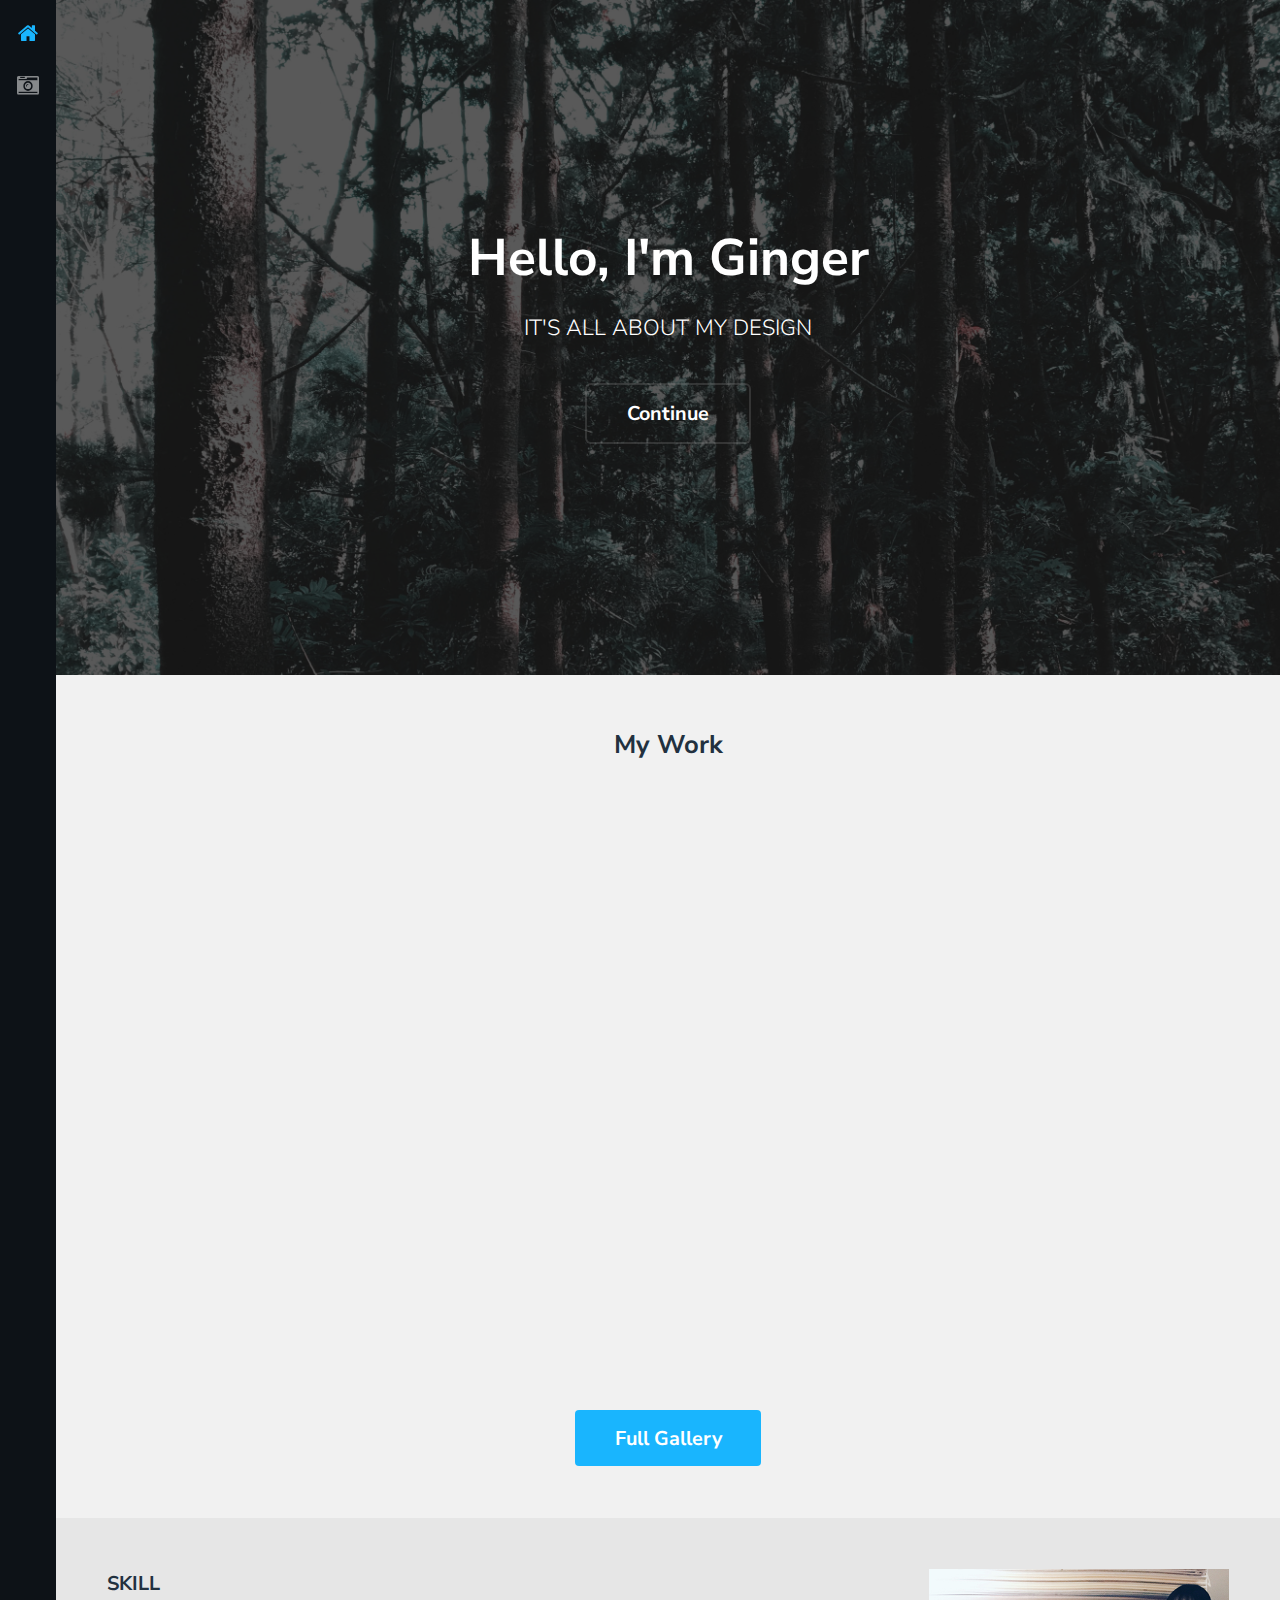
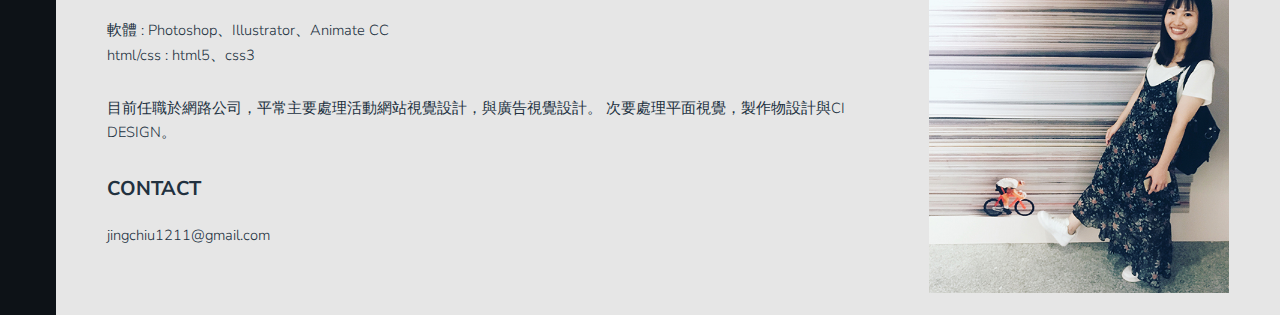
<file: index.html>
<!DOCTYPE HTML>

<html>
	<head>
		<title>Ginger's Portfolio</title>
		<meta charset="utf-8" />
		<meta name="viewport" content="width=device-width, initial-scale=1" />
		<link rel="stylesheet" href="assets/css/main.css" />
	</head>
	<body>
		<div class="page-wrap">

			<!-- Nav -->
				<nav id="nav">
					<ul>
						<li><a href="index.html" class="active"><span class="icon fa-home"></span></a></li>
						<li><a href="gallery.html"><span class="icon fa-camera-retro"></span></a></li>

					</ul>
				</nav>

			<!-- Main -->
				<section id="main">

					<!-- Banner -->
						<section id="banner">
							<div class="inner">
								<h1>Hello, I'm Ginger</h1>
								<p>IT'S ALL ABOUT MY DESIGN</p>
								<ul class="actions">
									<li><a href="#galleries" class="button alt scrolly big">Continue</a></li>
								</ul>
							</div>
						</section>

					<!-- Gallery -->
						<section id="galleries">

							<!-- Photo Galleries -->
								<div class="gallery">
									<header class="special">
										<h2>My Work</h2>
									</header>
									<div class="content">
										<div class="media">
											<a href="images/fulls/01.jpg"><img src="images/thumbs/01.jpg" alt="dsffzsfsdf" title="汽車廣告模擬設計" /></a>
										</div>
										<div class="media">
											<a href="images/fulls/02.jpg"><img src="images/thumbs/02.jpg" alt="" title="LEE牛仔褲活動頁" /></a>
										</div>
										<div class="media">
											<a href="images/fulls/03.jpg"><img src="images/thumbs/03.jpg" alt="" title="明信片傳情活動" /></a>
										</div>
										<div class="media">
											<a href="images/fulls/04.jpg"><img src="images/thumbs/04.jpg" alt="" title="新加坡旅遊局" /></a>
										</div>
										<div class="media">
											<a href="images/fulls/05.jpg"><img src="images/thumbs/05.jpg" alt="" title="香氛廣告" /></a>
										</div>
										<div class="media">
											<a href="images/fulls/06.jpg"><img src="images/thumbs/06.jpg" alt="" title="美國牛牛丼活動" /></a>
										</div>
										<div class="media">
											<a href="images/fulls/07.jpg"><img src="images/thumbs/07.jpg" alt="" title="茶裏王活動頁面" /></a>
										</div>
										<div class="media">
											<a href="images/fulls/08.jpg"><img src="images/thumbs/08.jpg" alt="" title="華航活動網站" /></a>
										</div>
									</div>
									<footer>
										<a href="gallery.html" class="button big">Full Gallery</a>
									</footer>
								</div>
						</section>

					<!-- Contact -->
						<section id="contact">
							<!-- Social -->
								<div class="social column">
									<img src="images/me.jpg" width="300px"></img>
									<div class="text">
									<h3>SKILL</h3>
									<p>軟體 : Photoshop、Illustrator、Animate CC<br>
									   html/css : html5、css3<br>
									</p>
									<p>
									目前任職於網路公司，平常主要處理活動網站視覺設計，與廣告視覺設計。
									次要處理平面視覺，製作物設計與CI DESIGN。
									</p>
									<h3>CONTACT</h3>
									<p>jingchiu1211@gmail.com</p>
									</div>
								</div>

							<!-- Form -->
								<!-- <div class="column">
									
								</div> -->

						</section>

					
				</section>
		</div>

		<!-- Scripts -->
			<script src="assets/js/jquery.min.js"></script>
			<script src="assets/js/jquery.poptrox.min.js"></script>
			<script src="assets/js/jquery.scrolly.min.js"></script>
			<script src="assets/js/skel.min.js"></script>
			<script src="assets/js/util.js"></script>
			<script src="assets/js/main.js"></script>

	</body>
</html>
</file>
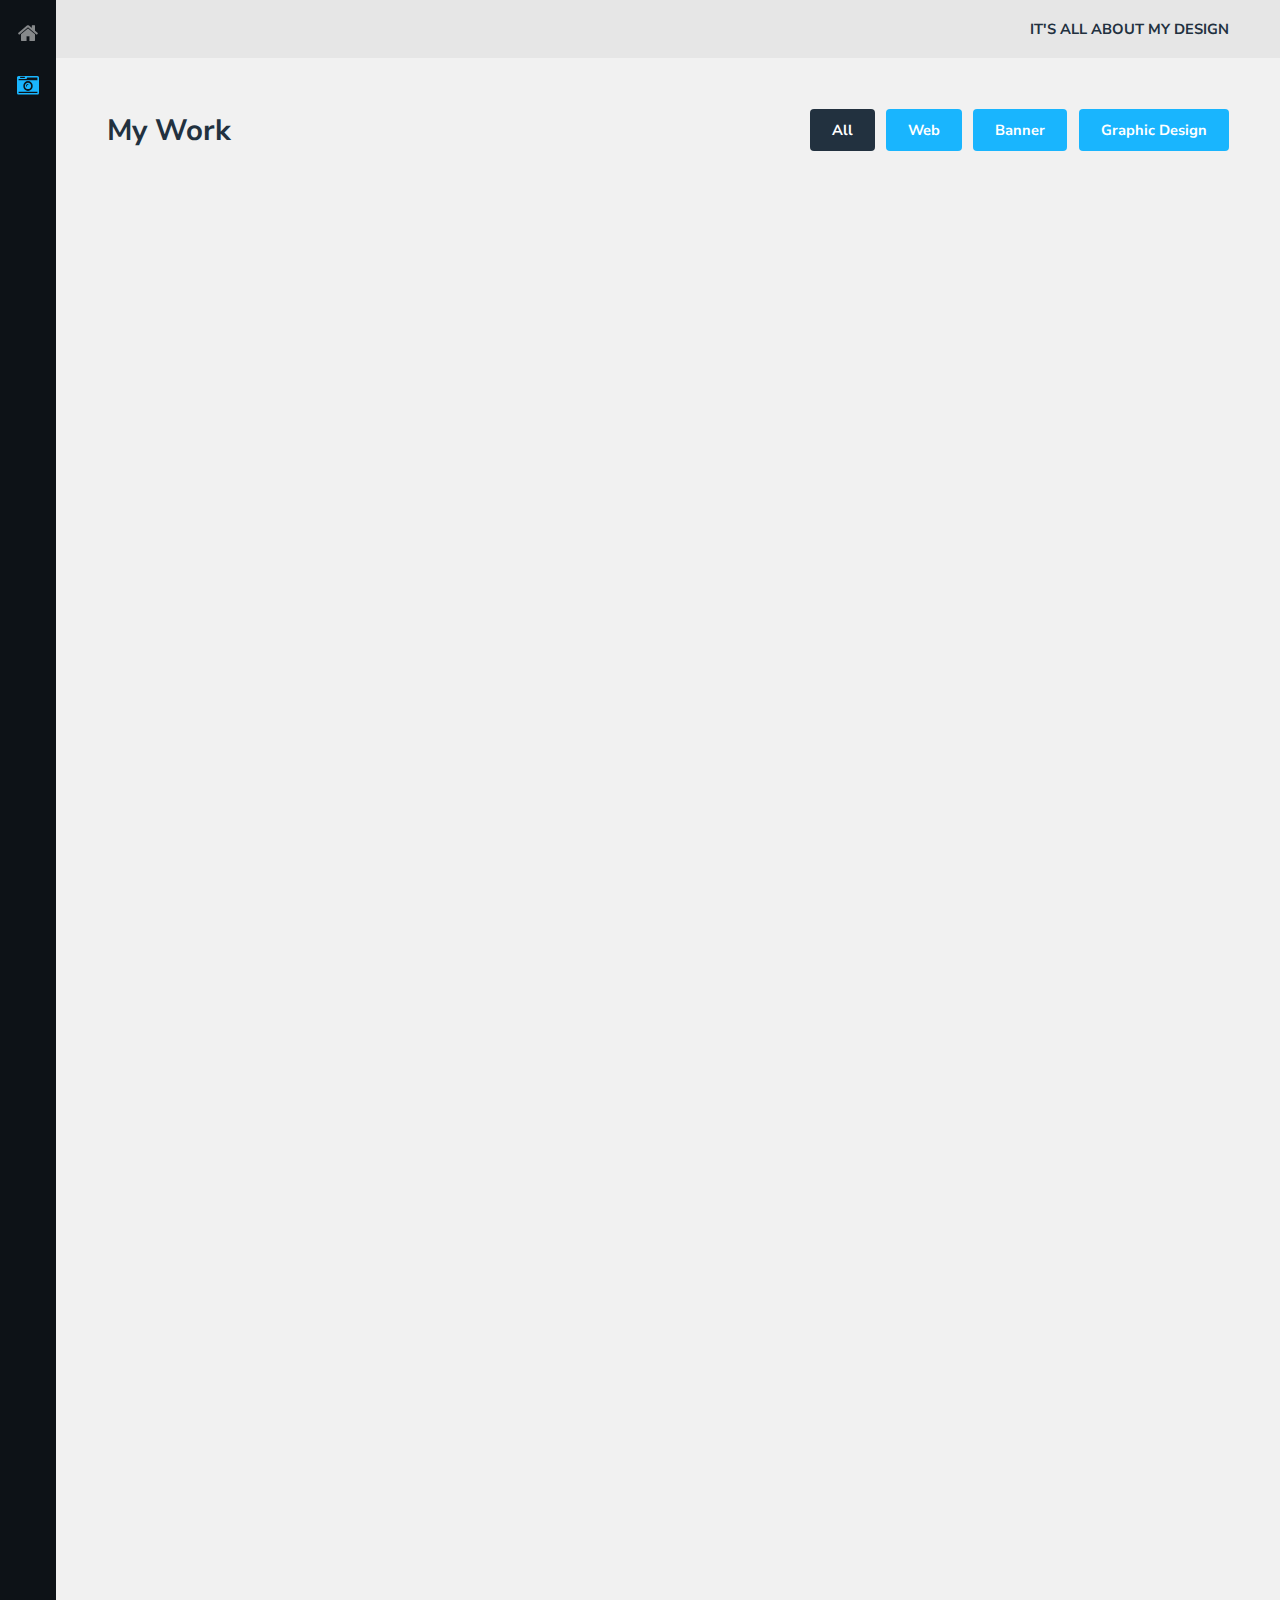
<file: gallery.html>
<!DOCTYPE HTML>

<html>
	<head>
		<title>Ginger's Portfolio</title>
		<meta charset="utf-8" />
		<meta name="viewport" content="width=device-width, initial-scale=1" />
		<link rel="stylesheet" href="assets/css/main.css" />
	</head>
	<body>
		<div class="page-wrap">

			<!-- Nav -->
				<nav id="nav">
					<ul>
						<li><a href="index.html"><span class="icon fa-home"></span></a></li>
						<li><a href="gallery.html" class="active"><span class="icon fa-camera-retro"></span></a></li>

					</ul>
				</nav>

			<!-- Main -->
				<section id="main">

					<!-- Header -->
						<header id="header">
							<div>IT'S ALL ABOUT MY DESIGN</div>
						</header>

					<!-- Gallery -->
						<section id="galleries">

							<!-- Photo Galleries -->
								<div class="gallery">

									<!-- Filters -->
										<header>
											<h1>My Work</h1>
											<ul class="tabs">
												<li><a href="#" data-tag="all" class="button active">All</a></li>
												<li><a href="#" data-tag="web" class="button">Web</a></li>
												<li><a href="#" data-tag="banner" class="button">Banner</a></li>
												<li><a href="#" data-tag="graphic design" class="button">Graphic Design</a></li>
											</ul>
										</header>

										<div class="content">
											<div class="media all graphic design">
												<a href="images/fulls/01.jpg"><img src="images/thumbs/01.jpg" alt="" title="汽車廣告模擬設計" /></a>
											</div>
											<div class="media all web">
												<a href="images/fulls/02.jpg"><img src="images/thumbs/02.jpg" alt="" title="LEE牛仔褲活動頁" /></a>
											</div>
											<div class="media all web">
												<a href="images/fulls/03.jpg"><img src="images/thumbs/03.jpg" alt="" title="明信片傳情活動" /></a>
											</div>
											<div class="media all web">
												<a href="images/fulls/04.jpg"><img src="images/thumbs/04.jpg" alt="" title="新加坡旅遊局" /></a>
											</div>
											<div class="media all banner">
												<a href="images/fulls/05.jpg"><img src="images/thumbs/05.jpg" alt="" title="香氛廣告" /></a>
											</div>
											<div class="media all web">
												<a href="images/fulls/06.jpg"><img src="images/thumbs/06.jpg" alt="" title="美國牛牛丼活動" /></a>
											</div>
											<div class="media all web">
												<a href="images/fulls/07.jpg"><img src="images/thumbs/07.jpg" alt="" title="茶裏王活動頁面" /></a>
											</div>
											<div class="media all web">
												<a href="images/fulls/08.jpg"><img src="images/thumbs/08.jpg" alt="" title="華航活動網站" /></a>
											</div>
											<div class="media all web">
												<a href="images/fulls/09.jpg"><img src="images/thumbs/09.jpg" alt="" title="國泰航空" /></a>
											</div>
											<div class="media all web">
												<a href="images/fulls/10.jpg"><img src="images/thumbs/10.jpg" alt="" title="資生堂" /></a>
											</div>
											<div class="media all graphic design">
												<a href="images/fulls/11.jpg"><img src="images/thumbs/11.jpg" alt="" title="主題牆面設計" /></a>
											</div>
											<div class="media all graphic design">
												<a href="images/fulls/12.jpg"><img src="images/thumbs/12.jpg" alt="" title="插畫海報設計" /></a>
											</div>
											<div class="media all web">
												<a href="images/fulls/13.jpg"><img src="images/thumbs/13.jpg" alt="" title="僑商寶島金頭腦" /></a>
											</div>
											<div class="media all web">
												<a href="images/fulls/14.jpg"><img src="images/thumbs/14.jpg" alt="" title="寶多福活動網站" /></a>
											</div>
											<div class="media all web">
												<a href="images/fulls/15.jpg"><img src="images/thumbs/15.jpg" alt="" title="澳門旅遊局" /></a>
											</div>
											<div class="media all graphic design">
												<a href="images/fulls/16.jpg"><img src="images/thumbs/16.jpg" alt="" title="母親節廣告" /></a>
											</div>		
											<div class="media all web">
												<a href="images/fulls/17.jpg"><img src="images/thumbs/17.jpg" alt="" title="母親節活動網站" /></a>
											</div>
											<div class="media all web">
												<a href="images/fulls/18.jpg"><img src="images/thumbs/18.jpg" alt="" title="BANQ單頁式網站" /></a>
											</div>
											<div class="media all banner">
												<a href="images/fulls/19.jpg"><img src="images/thumbs/19.jpg" alt="" title="凡士林廣告" /></a>
											</div>
											<div class="media all banner">
												<a href="images/fulls/20.jpg"><img src="images/thumbs/20.jpg" alt="" title="華歌爾廣告" /></a>
											</div>
											<div class="media all graphic design">
												<a href="images/fulls/21.jpg"><img src="images/thumbs/21.jpg" alt="" title="僑商聖誕edm" /></a>
											</div>
											<div class="media all banner">
												<a href="images/fulls/22.jpg"><img src="images/thumbs/22.jpg" alt="" title="僑商活動廣告" /></a>
											</div>
											<div class="media all web">
												<a href="images/fulls/23.jpg"><img src="images/thumbs/23.jpg" alt="" title="styleMe口碑活動網站" /></a>
											</div>
											<div class="media all banner">
												<a href="images/fulls/24.jpg"><img src="images/thumbs/24.jpg" alt="" title="百憂廣告" /></a>
											</div>
										</div>
								</div>
						</section>

					
					

		<!-- Scripts -->
			<script src="assets/js/jquery.min.js"></script>
			<script src="assets/js/jquery.poptrox.min.js"></script>
			<script src="assets/js/jquery.scrolly.min.js"></script>
			<script src="assets/js/skel.min.js"></script>
			<script src="assets/js/util.js"></script>
			<script src="assets/js/main.js"></script>

	</body>
</html>
</file>
<file: assets/css/main.css>
@import url(font-awesome.min.css);
@import url("https://fonts.googleapis.com/css?family=Nunito+Sans:300,400,600");

/*
	Snapshot by TEMPLATED
	templated.co @templatedco
	Released for free under the Creative Commons Attribution 3.0 license (templated.co/license)
*/

/* Reset */

	html, body, div, span, applet, object, iframe, h1, h2, h3, h4, h5, h6, p, blockquote, pre, a, abbr, acronym, address, big, cite, code, del, dfn, em, img, ins, kbd, q, s, samp, small, strike, strong, sub, sup, tt, var, b, u, i, center, dl, dt, dd, ol, ul, li, fieldset, form, label, legend, table, caption, tbody, tfoot, thead, tr, th, td, article, aside, canvas, details, embed, figure, figcaption, footer, header, hgroup, menu, nav, output, ruby, section, summary, time, mark, audio, video {
		margin: 0;
		padding: 0;
		border: 0;
		font-size: 100%;
		font: inherit;
		vertical-align: baseline;
	}

	article, aside, details, figcaption, figure, footer, header, hgroup, menu, nav, section {
		display: block;
	}

	body {
		line-height: 1;
	}

	ol, ul {
		list-style: none;
	}

	blockquote, q {
		quotes: none;
	}

	blockquote:before, blockquote:after, q:before, q:after {
		content: '';
		content: none;
	}

	table {
		border-collapse: collapse;
		border-spacing: 0;
	}

	body {
		-webkit-text-size-adjust: none;
	}

/* Box Model */

	*, *:before, *:after {
		-moz-box-sizing: border-box;
		-webkit-box-sizing: border-box;
		box-sizing: border-box;
	}

/* Basic */

	@-ms-viewport {
		width: device-width;
	}

	body {
		-ms-overflow-style: scrollbar;
	}

	@media screen and (max-width: 480px) {

		html, body {
			min-width: 320px;
		}

	}

	body {
		background: #fff;
	}

		body.is-loading *, body.is-loading *:before, body.is-loading *:after {
			-moz-animation: none !important;
			-webkit-animation: none !important;
			-ms-animation: none !important;
			animation: none !important;
			-moz-transition: none !important;
			-webkit-transition: none !important;
			-ms-transition: none !important;
			transition: none !important;
		}

/* Type */

	body {
		background-color: #fff;
		color: #22313F;
	}

	body, input, select, textarea {
		font-family: "Nunito Sans", Arial, Helvetica, sans-serif;
		font-size: 13pt;
		font-weight: 300;
		line-height: 1.65;
	}

		@media screen and (max-width: 1680px) {

			body, input, select, textarea {
				font-size: 11pt;
			}

		}

		@media screen and (max-width: 1280px) {

			body, input, select, textarea {
				font-size: 11pt;
			}

		}

		@media screen and (max-width: 980px) {

			body, input, select, textarea {
				font-size: 11pt;
			}

		}

		@media screen and (max-width: 736px) {

			body, input, select, textarea {
				font-size: 12pt;
			}

		}

		@media screen and (max-width: 480px) {

			body, input, select, textarea {
				font-size: 12pt;
			}

		}

	a {
		text-decoration: underline;
		color: #19B5FE;
	}

		a:hover {
			text-decoration: none;
			color: #019be3;
		}

	strong, b {
		font-weight: 700;
	}

	em, i {
		font-style: italic;
	}

	p {
		margin: 0 0 2em 0;
	}

	h1, h2, h3, h4, h5, h6 {
		font-weight: 700;
		line-height: 1.5;
		margin: 0 0 1em 0;
	}

		h1 a, h2 a, h3 a, h4 a, h5 a, h6 a {
			color: inherit;
			text-decoration: none;
		}

	h1 {
		font-size: 2em;
	}

		@media screen and (max-width: 480px) {

			h1 {
				font-size: 1.5em;
			}

		}

	h2 {
		font-size: 1.75em;
	}

		@media screen and (max-width: 480px) {

			h2 {
				font-size: 1.4em;
			}

		}

	h3 {
		font-size: 1.35em;
	}

	h4 {
		font-size: 1.1em;
	}

	h5 {
		font-size: 0.9em;
	}

	h6 {
		font-size: 0.7em;
	}

	sub {
		font-size: 0.8em;
		position: relative;
		top: 0.5em;
	}

	sup {
		font-size: 0.8em;
		position: relative;
		top: -0.5em;
	}

	blockquote {
		border-left: solid 4px;
		font-style: italic;
		margin: 0 0 2em 0;
		padding: 0.5em 0 0.5em 2em;
	}

	code {
		border-radius: 4px;
		border: solid 1px;
		font-family: "Courier New", monospace;
		font-size: 0.9em;
		margin: 0 0.25em;
		padding: 0.25em 0.65em;
	}

	pre {
		-webkit-overflow-scrolling: touch;
		font-family: "Courier New", monospace;
		font-size: 0.9em;
		margin: 0 0 2em 0;
	}

		pre code {
			display: block;
			line-height: 1.75;
			padding: 1em 1.5em;
			overflow-x: auto;
		}

	hr {
		border: 0;
		border-bottom: solid 1px;
		margin: 2em 0;
	}

		hr.major {
			margin: 3em 0;
		}

	.align-left {
		text-align: left;
	}

	.align-center {
		text-align: center;
	}

	.align-right {
		text-align: right;
	}

/* Box */

	.box {
		border-radius: 4px;
		border: solid 1px rgba(144, 144, 144, 0.25);
		margin-bottom: 2em;
		padding: 1.5em;
	}

		.box > :last-child,
		.box > :last-child > :last-child,
		.box > :last-child > :last-child > :last-child {
			margin-bottom: 0;
		}

		.box.alt {
			border: 0;
			border-radius: 0;
			padding: 0;
		}

/* Button */

	input[type="submit"],
	input[type="reset"],
	input[type="button"],
	button,
	.button {
		-moz-appearance: none;
		-webkit-appearance: none;
		-ms-appearance: none;
		appearance: none;
		-moz-transition: background-color 0.2s ease-in-out, color 0.2s ease-in-out;
		-webkit-transition: background-color 0.2s ease-in-out, color 0.2s ease-in-out;
		-ms-transition: background-color 0.2s ease-in-out, color 0.2s ease-in-out;
		transition: background-color 0.2s ease-in-out, color 0.2s ease-in-out;
		background: #19B5FE;
		color: #FFF;
		border-radius: 4px;
		border: 0;
		cursor: pointer;
		display: inline-block;
		font-weight: 700;
		height: 2.85em;
		line-height: 2.95em;
		padding: 0 1.5em;
		text-align: center;
		text-decoration: none;
		white-space: nowrap;
	}

		input[type="submit"].active,
		input[type="reset"].active,
		input[type="button"].active,
		button.active,
		.button.active {
			color: #FFF;
			background: #22313F;
		}

			input[type="submit"].active:hover,
			input[type="reset"].active:hover,
			input[type="button"].active:hover,
			button.active:hover,
			.button.active:hover {
				color: #FFF;
				background: #22313F;
			}

		input[type="submit"]:hover,
		input[type="reset"]:hover,
		input[type="button"]:hover,
		button:hover,
		.button:hover {
			color: #FFF;
			background: #019be3;
		}

		input[type="submit"].alt,
		input[type="reset"].alt,
		input[type="button"].alt,
		button.alt,
		.button.alt {
			background: none;
			box-shadow: 0 0 0 2px rgba(144, 144, 144, 0.25);
		}

			input[type="submit"].alt:hover,
			input[type="reset"].alt:hover,
			input[type="button"].alt:hover,
			button.alt:hover,
			.button.alt:hover {
				background: rgba(144, 144, 144, 0.075);
				box-shadow: 0 0 0 2px rgba(144, 144, 144, 0.25);
			}

		input[type="submit"].icon,
		input[type="reset"].icon,
		input[type="button"].icon,
		button.icon,
		.button.icon {
			padding-left: 1.35em;
		}

			input[type="submit"].icon:before,
			input[type="reset"].icon:before,
			input[type="button"].icon:before,
			button.icon:before,
			.button.icon:before {
				margin-right: 0.5em;
			}

		input[type="submit"].fit,
		input[type="reset"].fit,
		input[type="button"].fit,
		button.fit,
		.button.fit {
			display: block;
			margin: 0 0 1em 0;
			width: 100%;
		}

		input[type="submit"].small,
		input[type="reset"].small,
		input[type="button"].small,
		button.small,
		.button.small {
			font-size: 0.8em;
		}

		input[type="submit"].big,
		input[type="reset"].big,
		input[type="button"].big,
		button.big,
		.button.big {
			font-size: 1.35em;
			padding: 0 2em;
		}

		input[type="submit"].disabled, input[type="submit"]:disabled,
		input[type="reset"].disabled,
		input[type="reset"]:disabled,
		input[type="button"].disabled,
		input[type="button"]:disabled,
		button.disabled,
		button:disabled,
		.button.disabled,
		.button:disabled {
			-moz-pointer-events: none;
			-webkit-pointer-events: none;
			-ms-pointer-events: none;
			pointer-events: none;
			opacity: 0.25;
		}

		@media screen and (max-width: 480px) {

			input[type="submit"],
			input[type="reset"],
			input[type="button"],
			button,
			.button {
				padding: 0;
			}

		}

/* Contact */

	#contact {
		display: -ms-flexbox;
		-ms-flex-pack: justify;
		display: -moz-flex;
		display: -webkit-flex;
		display: -ms-flex;
		display: flex;
		-moz-flex-wrap: wrap;
		-webkit-flex-wrap: wrap;
		-ms-flex-wrap: wrap;
		flex-wrap: wrap;
		-moz-justify-content: space-between;
		-webkit-justify-content: space-between;
		-ms-justify-content: space-between;
		justify-content: space-between;
		background: #ececec;
	}

		#contact form {
			margin: 0;
		}

		#contact .icons {
			margin-bottom: 1em;
		}

		#contact .column {
			padding: 3.5em 0 1.5em 0;
			padding-left: 3.5em;
			padding-right: 3.5em;
			width: 100%;
		}
		#contact .text {
			float: left;
			width: 70%;
		}
		#contact img {
			float: right;
			width: 300px;
		}


			#contact .column.social {
				background: #e6e6e6;
			}

			@media screen and (max-width: 980px) {

				#contact .column {
					padding: 2em 0 0.1em 0;
					padding-left: 2em;
					padding-right: 2em;
				}

			}

			@media screen and (max-width: 736px) {

				#contact .column {
					width: 100%;
				}

			}

			@media screen and (max-width: 480px) {

				#contact .column {
					padding: 1em 0 0.1em 0;
					padding-left: 1em;
					padding-right: 1em;
				}

			}

/* Form */

	form {
		margin: 0 0 2em 0;
	}

		form .field {
			margin-bottom: 1.5em;
		}

			form .field.half {
				display: inline-block;
				width: 48%;
			}

				form .field.half.first {
					margin-right: 2.5%;
				}

		@media screen and (max-width: 980px) {

			form .field.half {
				display: block;
				width: 100%;
			}

				form .field.half.first {
					margin-right: 0;
				}

		}

	label {
		display: block;
		font-size: 0.9em;
		font-weight: 700;
		margin: 0 0 1em 0;
	}

	input[type="text"],
	input[type="password"],
	input[type="email"],
	select,
	textarea {
		-moz-appearance: none;
		-webkit-appearance: none;
		-ms-appearance: none;
		appearance: none;
		border-radius: 4px;
		border: solid 1px rgba(25, 181, 254, 0.25);
		color: inherit;
		display: block;
		outline: 0;
		padding: 0 1em;
		text-decoration: none;
		width: 100%;
	}

		input[type="text"]:invalid,
		input[type="password"]:invalid,
		input[type="email"]:invalid,
		select:invalid,
		textarea:invalid {
			box-shadow: none;
		}

		input[type="text"]:active, input[type="text"]:focus,
		input[type="password"]:active,
		input[type="password"]:focus,
		input[type="email"]:active,
		input[type="email"]:focus,
		select:active,
		select:focus,
		textarea:active,
		textarea:focus {
			border: solid 1px #19B5FE;
		}

	.select-wrapper {
		text-decoration: none;
		display: block;
		position: relative;
	}

		.select-wrapper:before {
			-moz-osx-font-smoothing: grayscale;
			-webkit-font-smoothing: antialiased;
			font-family: FontAwesome;
			font-style: normal;
			font-weight: normal;
			text-transform: none !important;
		}

		.select-wrapper:before {
			content: '\f078';
			display: block;
			height: 2.75em;
			line-height: 2.75em;
			pointer-events: none;
			position: absolute;
			right: 0;
			text-align: center;
			top: 0;
			width: 2.75em;
		}

		.select-wrapper select::-ms-expand {
			display: none;
		}

	input[type="text"],
	input[type="password"],
	input[type="email"],
	select {
		height: 2.75em;
	}

	textarea {
		padding: 0.75em 1em;
	}

	input[type="checkbox"],
	input[type="radio"] {
		-moz-appearance: none;
		-webkit-appearance: none;
		-ms-appearance: none;
		appearance: none;
		display: block;
		float: left;
		margin-right: -2em;
		opacity: 0;
		width: 1em;
		z-index: -1;
	}

		input[type="checkbox"] + label,
		input[type="radio"] + label {
			text-decoration: none;
			cursor: pointer;
			display: inline-block;
			font-size: 1em;
			font-weight: 300;
			padding-left: 2.4em;
			padding-right: 0.75em;
			position: relative;
		}

			input[type="checkbox"] + label:before,
			input[type="radio"] + label:before {
				-moz-osx-font-smoothing: grayscale;
				-webkit-font-smoothing: antialiased;
				font-family: FontAwesome;
				font-style: normal;
				font-weight: normal;
				text-transform: none !important;
			}

			input[type="checkbox"] + label:before,
			input[type="radio"] + label:before {
				border-radius: 4px;
				border: solid 1px;
				content: '';
				display: inline-block;
				height: 1.65em;
				left: 0;
				line-height: 1.58125em;
				position: absolute;
				text-align: center;
				top: 0;
				width: 1.65em;
			}

		input[type="checkbox"]:checked + label:before,
		input[type="radio"]:checked + label:before {
			content: '\f00c';
		}

	input[type="checkbox"] + label:before {
		border-radius: 4px;
	}

	input[type="radio"] + label:before {
		border-radius: 100%;
	}

	::-webkit-input-placeholder {
		opacity: 1.0;
		color: rgba(34, 49, 63, 0.25);
	}

	:-moz-placeholder {
		opacity: 1.0;
		color: rgba(34, 49, 63, 0.25);
	}

	::-moz-placeholder {
		opacity: 1.0;
		color: rgba(34, 49, 63, 0.25);
	}

	:-ms-input-placeholder {
		opacity: 1.0;
		color: rgba(34, 49, 63, 0.25);
	}

	.formerize-placeholder {
		opacity: 1.0;
		color: rgba(34, 49, 63, 0.25);
	}

/* Gallery */

	@-moz-keyframes gallery {
		100% {
			opacity: 1;		}
	}

	@-webkit-keyframes gallery {
		100% {
			opacity: 1;		}
	}

	@-ms-keyframes gallery {
		100% {
			opacity: 1;		}
	}

	@keyframes gallery {
		100% {
			opacity: 1;		}
	}

	.gallery {
		padding: 3.5em;
		position: relative;
		overflow: hidden;
		min-height: 37em;
	}

		@media screen and (max-width: 980px) {

			.gallery {
				padding: 2em;
				min-height: 20em;
			}

				.gallery header h2 {
					margin-bottom: 1em;
				}

		}

		@media screen and (max-width: 480px) {

			.gallery {
				padding: 1em;
			}

		}

		.gallery header {
			display: -ms-flexbox;
			-ms-flex-pack: justify;
			display: -moz-flex;
			display: -webkit-flex;
			display: -ms-flex;
			display: flex;
			-moz-flex-wrap: wrap;
			-webkit-flex-wrap: wrap;
			-ms-flex-wrap: wrap;
			flex-wrap: wrap;
			-moz-justify-content: space-between;
			-webkit-justify-content: space-between;
			-ms-justify-content: space-between;
			justify-content: space-between;
		}

			.gallery header.special {
				-moz-justify-content: center;
				-webkit-justify-content: center;
				-ms-justify-content: center;
				justify-content: center;
			}

			@media screen and (max-width: 736px) {

				.gallery header {
					display: block;
				}

			}

			@media screen and (max-width: 480px) {

				.gallery header h2 {
					margin-bottom: .5em;
				}

			}

		.gallery footer {
			text-align: center;
			margin-top: 4em;
		}

		.gallery .content {
			display: -ms-flexbox;
			display: -moz-flex;
			display: -webkit-flex;
			display: -ms-flex;
			display: flex;
			-moz-flex-wrap: wrap;
			-webkit-flex-wrap: wrap;
			-ms-flex-wrap: wrap;
			flex-wrap: wrap;
			-moz-justify-content: -moz-flex-start;
			-webkit-justify-content: -webkit-flex-start;
			-ms-justify-content: -ms-flex-start;
			justify-content: flex-start;
		}

			.gallery .content .media {
				-moz-animation: gallery 0.75s ease-out 0.4s forwards;
				-webkit-animation: gallery 0.75s ease-out 0.4s forwards;
				-ms-animation: gallery 0.75s ease-out 0.4s forwards;
				animation: gallery 0.75s ease-out 0.4s forwards;
				margin-bottom: 0;
				overflow: hidden;
				opacity: 0;
				position: relative;
				width: 25%;
			}

				.gallery .content .media a {
					display: block;
				}

				.gallery .content .media img {
					-moz-transition: -moz-transform 0.2s ease-in-out;
					-webkit-transition: -webkit-transform 0.2s ease-in-out;
					-ms-transition: -ms-transform 0.2s ease-in-out;
					transition: transform 0.2s ease-in-out;
					max-width: 100%;
					height: auto;
					vertical-align: middle;
				}

				.gallery .content .media:hover img {
					-moz-transform: scale(1.075);
					-webkit-transform: scale(1.075);
					-ms-transform: scale(1.075);
					transform: scale(1.075);
				}

				@media screen and (max-width: 736px) {

					.gallery .content .media {
						width: 50%;
					}

				}

				@media screen and (max-width: 480px) {

					.gallery .content .media {
						width: 100%;
					}

				}

/* Icon */

	.icon {
		text-decoration: none;
		border-bottom: none;
		position: relative;
	}

		.icon:before {
			-moz-osx-font-smoothing: grayscale;
			-webkit-font-smoothing: antialiased;
			font-family: FontAwesome;
			font-style: normal;
			font-weight: normal;
			text-transform: none !important;
		}

		.icon > .label {
			display: none;
		}

/* Image */

	.image {
		border: 0;
		display: inline-block;
		position: relative;
	}

		.image img {
			display: block;
		}

		.image.left, .image.right {
			max-width: 40%;
		}

			.image.left img, .image.right img {
				width: 100%;
			}

			@media screen and (max-width: 480px) {

				.image.left, .image.right {
					max-width: 100%;
					width: 100%;
				}

			}

		.image.left {
			float: left;
			margin: 0 1.5em 1em 0;
			top: 0.25em;
		}

			@media screen and (max-width: 480px) {

				.image.left {
					float: none;
					margin: 0 0 1em 0;
				}

			}

		.image.right {
			float: right;
			margin: 0 0 1em 1.5em;
			top: 0.25em;
		}

			@media screen and (max-width: 480px) {

				.image.right {
					float: none;
					margin: 0 0 1em 0;
				}

			}

		.image.fit {
			display: block;
			margin: 0 0 2em 0;
			width: 100%;
		}

			.image.fit img {
				width: 100%;
			}

		.image.special {
			border: solid 1px rgba(144, 144, 144, 0.25);
			padding: 1em;
		}

		.image.main {
			display: block;
			margin: 0 0 3em 0;
			width: 100%;
		}

			.image.main img {
				width: 100%;
			}

/* List */

	ol {
		list-style: decimal;
		margin: 0 0 2em 0;
		padding-left: 1.25em;
	}

		ol li {
			padding-left: 0.25em;
		}

	ul {
		list-style: disc;
		margin: 0 0 2em 0;
		padding-left: 1em;
	}

		ul li {
			padding-left: 0.5em;
		}

		ul.alt {
			list-style: none;
			padding-left: 0;
		}

			ul.alt li {
				border-top: solid 1px;
				padding: 0.5em 0;
			}

				ul.alt li:first-child {
					border-top: 0;
					padding-top: 0;
				}

		ul.tabs {
			list-style: none;
			padding-left: 0;
		}

			ul.tabs li {
				display: inline-block;
			}

				ul.tabs li:first-child {
					padding: 0;
				}

				@media screen and (max-width: 736px) {

					ul.tabs li {
						display: block;
						margin: 0 0 .25em 0;
						padding: 0;
					}

						ul.tabs li .button {
							width: 100%;
						}

				}

			@media screen and (max-width: 480px) {

				ul.tabs {
					margin-bottom: 1em;
				}

			}

		ul.icons {
			cursor: default;
			list-style: none;
			padding-left: 0;
		}

			ul.icons li {
				display: inline-block;
				padding: 0 1em 0 0;
			}

				ul.icons li:last-child {
					padding-right: 0;
				}

				ul.icons li .icon:before {
					font-size: 2em;
				}

		ul.actions {
			cursor: default;
			list-style: none;
			padding-left: 0;
		}

			ul.actions li {
				display: inline-block;
				padding: 0 1em 0 0;
				vertical-align: middle;
			}

				ul.actions li:last-child {
					padding-right: 0;
				}

			ul.actions.small li {
				padding: 0 0.5em 0 0;
			}

			ul.actions.vertical li {
				display: block;
				padding: 1em 0 0 0;
			}

				ul.actions.vertical li:first-child {
					padding-top: 0;
				}

				ul.actions.vertical li > * {
					margin-bottom: 0;
				}

			ul.actions.vertical.small li {
				padding: 0.5em 0 0 0;
			}

				ul.actions.vertical.small li:first-child {
					padding-top: 0;
				}

			ul.actions.fit {
				display: table;
				margin-left: -1em;
				padding: 0;
				table-layout: fixed;
				width: calc(100% + 1em);
			}

				ul.actions.fit li {
					display: table-cell;
					padding: 0 0 0 1em;
				}

					ul.actions.fit li > * {
						margin-bottom: 0;
					}

				ul.actions.fit.small {
					margin-left: -0.5em;
					width: calc(100% + 0.5em);
				}

					ul.actions.fit.small li {
						padding: 0 0 0 0.5em;
					}

			@media screen and (max-width: 480px) {

				ul.actions {
					margin: 0 0 2em 0;
				}

					ul.actions li {
						padding: 1em 0 0 0;
						display: block;
						text-align: center;
						width: 100%;
					}

						ul.actions li:first-child {
							padding-top: 0;
						}

						ul.actions li > * {
							width: 100%;
							margin: 0 !important;
						}

							ul.actions li > *.icon:before {
								margin-left: -2em;
							}

					ul.actions.small li {
						padding: 0.5em 0 0 0;
					}

						ul.actions.small li:first-child {
							padding-top: 0;
						}

			}

	dl {
		margin: 0 0 2em 0;
	}

		dl dt {
			display: block;
			font-weight: 700;
			margin: 0 0 1em 0;
		}

		dl dd {
			margin-left: 2em;
		}

/* Section/Article */

	section.special, article.special {
		text-align: center;
	}

	section .inner, article .inner {
		padding: 3.5em 0 1.5em 0;
		padding-left: 3.5em;
		padding-right: 3.5em;
	}

		@media screen and (max-width: 980px) {

			section .inner, article .inner {
				padding: 2em 0 0.1em 0;
				padding-right: 2em;
				padding-left: 2em;
			}

		}

		@media screen and (max-width: 480px) {

			section .inner, article .inner {
				padding: 1em 0 0.1em 0;
				padding-right: 1em;
				padding-left: 1em;
			}

		}

	section .columns, article .columns {
		display: -ms-flexbox;
		display: -moz-flex;
		display: -webkit-flex;
		display: -ms-flex;
		display: flex;
		-moz-flex-wrap: wrap;
		-webkit-flex-wrap: wrap;
		-ms-flex-wrap: wrap;
		flex-wrap: wrap;
		-moz-justify-content: space-between;
		-webkit-justify-content: space-between;
		-ms-justify-content: space-between;
		justify-content: space-between;
	}

		section .columns.double .column, article .columns.double .column {
			width: 48%;
		}

			@media screen and (max-width: 980px) {

				section .columns.double .column, article .columns.double .column {
					width: 100%;
				}

			}

	header p {
		position: relative;
		margin: 0 0 1.5em 0;
	}

	header h2 + p {
		font-size: 1.25em;
		margin-top: -1em;
	}

	header h3 + p {
		font-size: 1.1em;
		margin-top: -0.8em;
	}

	header h4 + p,
	header h5 + p,
	header h6 + p {
		font-size: 0.9em;
		margin-top: -0.6em;
	}

/* Table */

	.table-wrapper {
		-webkit-overflow-scrolling: touch;
		overflow-x: auto;
	}

	table {
		margin: 0 0 2em 0;
		width: 100%;
	}

		table tbody tr {
			border: solid 1px;
			border-left: 0;
			border-right: 0;
		}

		table td {
			padding: 0.75em 0.75em;
		}

		table th {
			font-size: 0.9em;
			font-weight: 700;
			padding: 0 0.75em 0.75em 0.75em;
			text-align: left;
		}

		table thead {
			border-bottom: solid 2px;
		}

		table tfoot {
			border-top: solid 2px;
		}

		table.alt {
			border-collapse: separate;
		}

			table.alt tbody tr td {
				border: solid 1px;
				border-left-width: 0;
				border-top-width: 0;
			}

				table.alt tbody tr td:first-child {
					border-left-width: 1px;
				}

			table.alt tbody tr:first-child td {
				border-top-width: 1px;
			}

			table.alt thead {
				border-bottom: 0;
			}

			table.alt tfoot {
				border-top: 0;
			}

/* Wrapper */

	.page-wrap {
		display: -ms-flexbox;
		display: -moz-flex;
		display: -webkit-flex;
		display: -ms-flex;
		display: flex;
		-moz-flex-wrap: nowrap;
		-webkit-flex-wrap: nowrap;
		-ms-flex-wrap: nowrap;
		flex-wrap: nowrap;
		-moz-justify-content: -moz-flex-start;
		-webkit-justify-content: -webkit-flex-start;
		-ms-justify-content: -ms-flex-start;
		justify-content: flex-start;
	}

	.wrapper {
		position: relative;
	}

		.wrapper > .inner {
			margin: 0 auto;
			width: 60em;
		}

		@media screen and (max-width: 1280px) {

			.wrapper > .inner {
				width: 65em;
			}

		}

		@media screen and (max-width: 980px) {

			.wrapper > .inner {
				width: 100%;
			}

		}

/* Header */

	#header {
		font-weight: 700;
	}

/* Menu */

	#nav {
		background: #0d1217;
		z-index: 10002;
		position: relative;
		width: 4em;
	}

		#nav ul {
			list-style: none;
			margin: 0;
			padding: 0;
			position: fixed;
			top: 1em;
			left: 0;
		}

			#nav ul li {
				padding: 0;
				width: 3.75em;
				text-align: Center;
				margin-bottom: 1em;
			}

				#nav ul li a {
					color: rgba(255, 255, 255, 0.5);
					text-decoration: none;
					font-size: 1.5em;
				}

					#nav ul li a:hover {
						color: white;
					}

					#nav ul li a.active {
						color: #19B5FE;
					}

				@media screen and (max-width: 736px) {

					#nav ul li {
						width: 3.4em;
					}

				}

/* Banner */

	body.is-loading #banner > .inner {
		opacity: 0;
		-moz-transform: translateY(1em);
		-webkit-transform: translateY(1em);
		-ms-transform: translateY(1em);
		transform: translateY(1em);
	}

	#banner {
		display: -ms-flexbox;
		-ms-flex-pack: center;
		-ms-flex-align: center;
		padding: 8em 0 6em 0;
		-moz-align-items: center;
		-webkit-align-items: center;
		-ms-align-items: center;
		align-items: center;
		display: -moz-flex;
		display: -webkit-flex;
		display: -ms-flex;
		display: flex;
		-moz-justify-content: center;
		-webkit-justify-content: center;
		-ms-justify-content: center;
		justify-content: center;
		min-height: 75vh;
		height: 75vh;
		position: relative;
		background: #000;
		background-image: url(../../images/banner.jpg);
		background-size: cover;
		background-attachment: fixed;
		background-repeat: no-repeat;
		background-position: center;
		text-align: center;
		color: #FFF;
	}

		#banner:before {
			-moz-transition: opacity 3s ease;
			-webkit-transition: opacity 3s ease;
			-ms-transition: opacity 3s ease;
			transition: opacity 3s ease;
			-moz-transition-delay: 0.25s;
			-webkit-transition-delay: 0.25s;
			-ms-transition-delay: 0.25s;
			transition-delay: 0.25s;
			content: '';
			display: block;
			background-color: #000;
			height: 100%;
			left: 0;
			opacity: 0.65;
			position: absolute;
			top: 0;
			width: 100%;
			z-index: 1;
		}

		#banner .inner {
			-moz-transform: none;
			-webkit-transform: none;
			-ms-transform: none;
			transform: none;
			-moz-transition: opacity 1s ease, transform 1s ease;
			-webkit-transition: opacity 1s ease, transform 1s ease;
			-ms-transition: opacity 1s ease, transform 1s ease;
			transition: opacity 1s ease, transform 1s ease;
			position: relative;
			opacity: 1;
			z-index: 3;
			padding: 0 2em;
		}

		#banner h1 {
			font-size: 4em;
			line-height: 1em;
			margin: 0 0 0.5em 0;
			padding: 0;
			color: #FFF;
		}

		#banner p {
			font-size: 1.5em;
			margin-bottom: 1.75em;
		}

		#banner a {
			color: #FFF;
			text-decoration: none;
		}

		@media screen and (max-width: 1280px) {

			#banner h1 {
				font-size: 3.5em;
			}

		}

		@media screen and (max-width: 736px) {

			#banner {
				background-attachment: scroll;
			}

				#banner h1 {
					font-size: 2.25em;
				}

				#banner p {
					font-size: 1.25em;
				}

		}

/* Main */

	#main {
		background: #f1f1f1;
		width: 100%;
	}

		#main #header {
			background: #e6e6e6;
			padding: 1.15em 3.5em;
			text-align: right;
		}

			#main #header h1 {
				margin: 0;
				font-size: 1em;
			}

			@media screen and (max-width: 980px) {

				#main #header {
					padding: 1.15em 2em;
				}

			}

			@media screen and (max-width: 736px) {

				#main #header {
					text-align: center;
				}

			}

/* Footer */

	#footer {
		padding: 4em 0 2em 0;
		background: #f2f2f2;
	}

		#footer .copyright {
			color: #bfbfbf;
			font-size: 0.9em;
			margin: 0 0 2em 0;
			padding: 0 1em;
			text-align: center;
		}

		@media screen and (max-width: 736px) {

			#footer {
				padding: 3em 0 1em 0;
			}

		}
</file>
